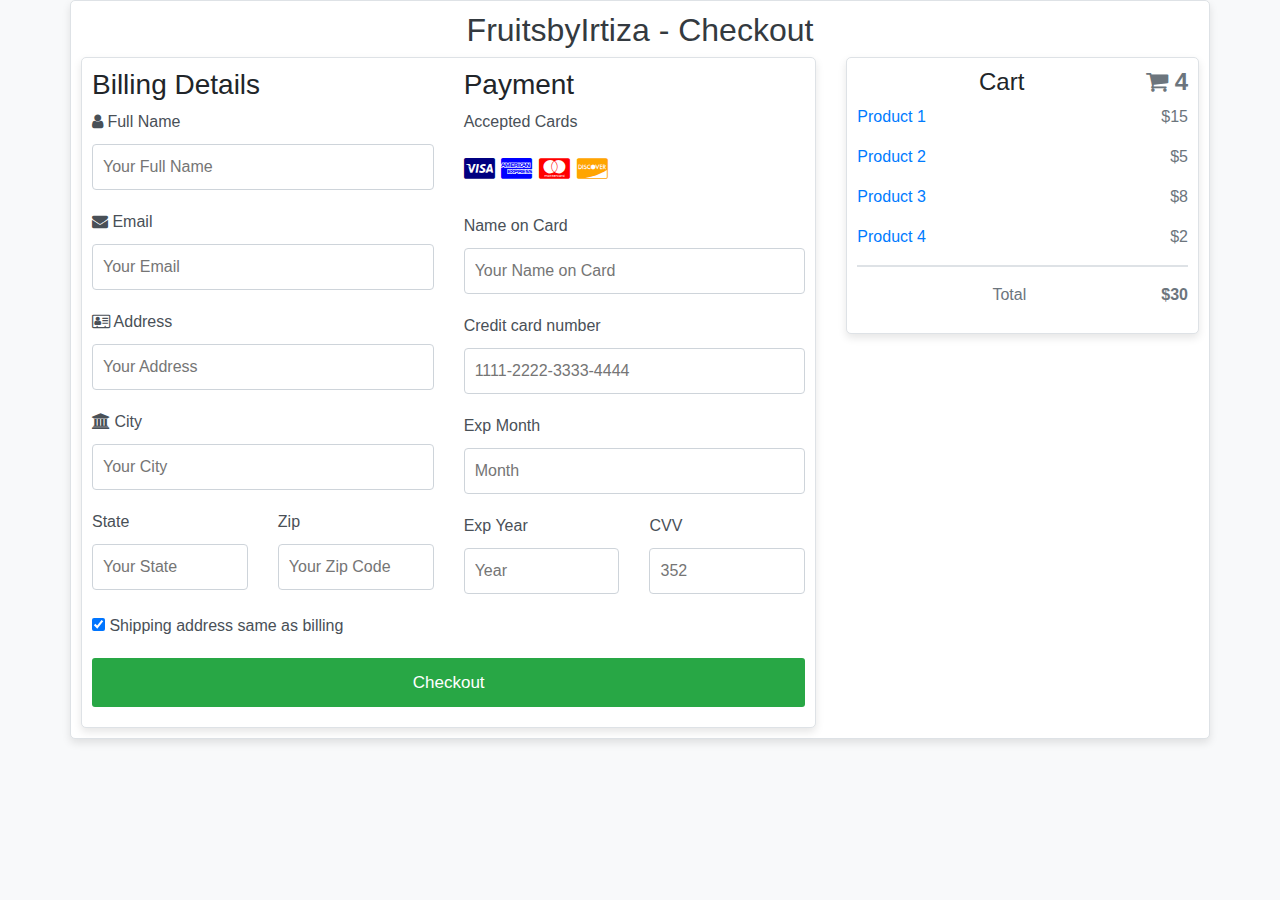
<file: payment.html>
<!DOCTYPE html>
<html lang="en">
<head>
  <meta charset="UTF-8">
  <meta name="viewport" content="width=device-width, initial-scale=1">
  <link rel="stylesheet" href="https://stackpath.bootstrapcdn.com/bootstrap/4.3.1/css/bootstrap.min.css">
  <link rel="stylesheet" href="https://cdnjs.cloudflare.com/ajax/libs/font-awesome/4.7.0/css/font-awesome.min.css">
  <style>
    body {
      font-family: Arial, sans-serif;
      background-color: #f8f9fa;
    }

    h2 {
      color: #343a40;
    }

    p {
      color: #6c757d;
    }

    .container {
      background-color: #ffffff;
      padding: 10px;
      border: 1px solid #dee2e6;
      border-radius: 5px;
      box-shadow: 0 4px 8px rgba(0, 0, 0, 0.1);
    }

    input[type=text] {
      width: 100%;
      margin-bottom: 20px;
      padding: 10px;
      border: 1px solid #ced4da;
      border-radius: 4px;
    }

    label {
      margin-bottom: 10px;
      display: block;
      color: #495057;
    }

    .icon-container {
      margin-bottom: 20px;
      padding: 7px 0;
      font-size: 24px;
    }

    .btn {
      background-color: #28a745;
      color: white;
      padding: 12px;
      margin: 10px 0;
      border: none;
      width: 100%;
      border-radius: 3px;
      cursor: pointer;
      font-size: 17px;
    }

    .btn:hover {
      background-color: #218838;
    }

    a {
      color: #007bff;
    }

    hr {
      border: 1px solid #dee2e6;
    }

    span.price {
      float: right;
      color: #6c757d;
    }
  </style>
  <title>FruitsbyIrtiza - Checkout</title>
</head>
<body>

<div class="container">
  <h2 class="text-center">FruitsbyIrtiza - Checkout</h2>
 <div class="row">
    <div class="col-md-8">
      <div class="container">
        <form action="/process_payment" method="post">
          <div class="row">
            <div class="col-md-6">
              <h3>Billing Details</h3>
              <label for="fname"><i class="fa fa-user"></i> Full Name</label>
              <input type="text" id="fname" name="firstname" placeholder="Your Full Name">
              <label for="email"><i class="fa fa-envelope"></i> Email</label>
              <input type="text" id="email" name="email" placeholder="Your Email">
              <label for="adr"><i class="fa fa-address-card-o"></i> Address</label>
              <input type="text" id="adr" name="address" placeholder="Your Address">
              <label for="city"><i class="fa fa-institution"></i> City</label>
              <input type="text" id="city" name="city" placeholder="Your City">
              <div class="row">
                <div class="col-md-6">
                  <label for="state">State</label>
                  <input type="text" id="state" name="state" placeholder="Your State">
                </div>
                <div class="col-md-6">
                  <label for="zip">Zip</label>
                  <input type="text" id="zip" name="zip" placeholder="Your Zip Code">
                </div>
              </div>
            </div>
            <div class="col-md-6">
              <h3>Payment</h3>
              <label for="fname">Accepted Cards</label>
              <div class="icon-container">
                <i class="fa fa-cc-visa" style="color:navy;"></i>
                <i class="fa fa-cc-amex" style="color:blue;"></i>
                <i class="fa fa-cc-mastercard" style="color:red;"></i>
                <i class="fa fa-cc-discover" style="color:orange;"></i>
              </div>
              <label for="cname">Name on Card</label>
              <input type="text" id="cname" name="cardname" placeholder="Your Name on Card">
              <label for="ccnum">Credit card number</label>
              <input type="text" id="ccnum" name="cardnumber" placeholder="1111-2222-3333-4444">
              <label for="expmonth">Exp Month</label>
              <input type="text" id="expmonth" name="expmonth" placeholder="Month">
              <div class="row">
                <div class="col-md-6">
                  <label for="expyear">Exp Year</label>
                  <input type="text" id="expyear" name="expyear" placeholder="Year">
                </div>
                <div class="col-md-6">
                  <label for="cvv">CVV</label>
                  <input type="text" id="cvv" name="cvv" placeholder="352">
                </div>
              </div>
            </div>
          </div>
          <label>
            <input type="checkbox" checked="checked" name="sameadr"> Shipping address same as billing
          </label>
          <button class="btn btn-primary">Checkout</button>
        </form>
      </div>
    </div>
    <div class="col-md-4">
      <div class="container">
        <h4 class="text-center">Cart <span class="price"><i class="fa fa-shopping-cart"></i> <b>4</b></span></h4>
        <p><a href="#">Product 1</a> <span class="price">$15</span></p>
        <p><a href="#">Product 2</a> <span class="price">$5</span></p>
        <p><a href="#">Product 3</a> <span class="price">$8</span></p>
        <p><a href="#">Product 4</a> <span class="price">$2</span></p>
        <hr>
        <p class="text-center">Total <span class="price"><b>$30</b></span></p>
      </div>
    </div>
  </div>
</div>

</body>
</html>
</file>
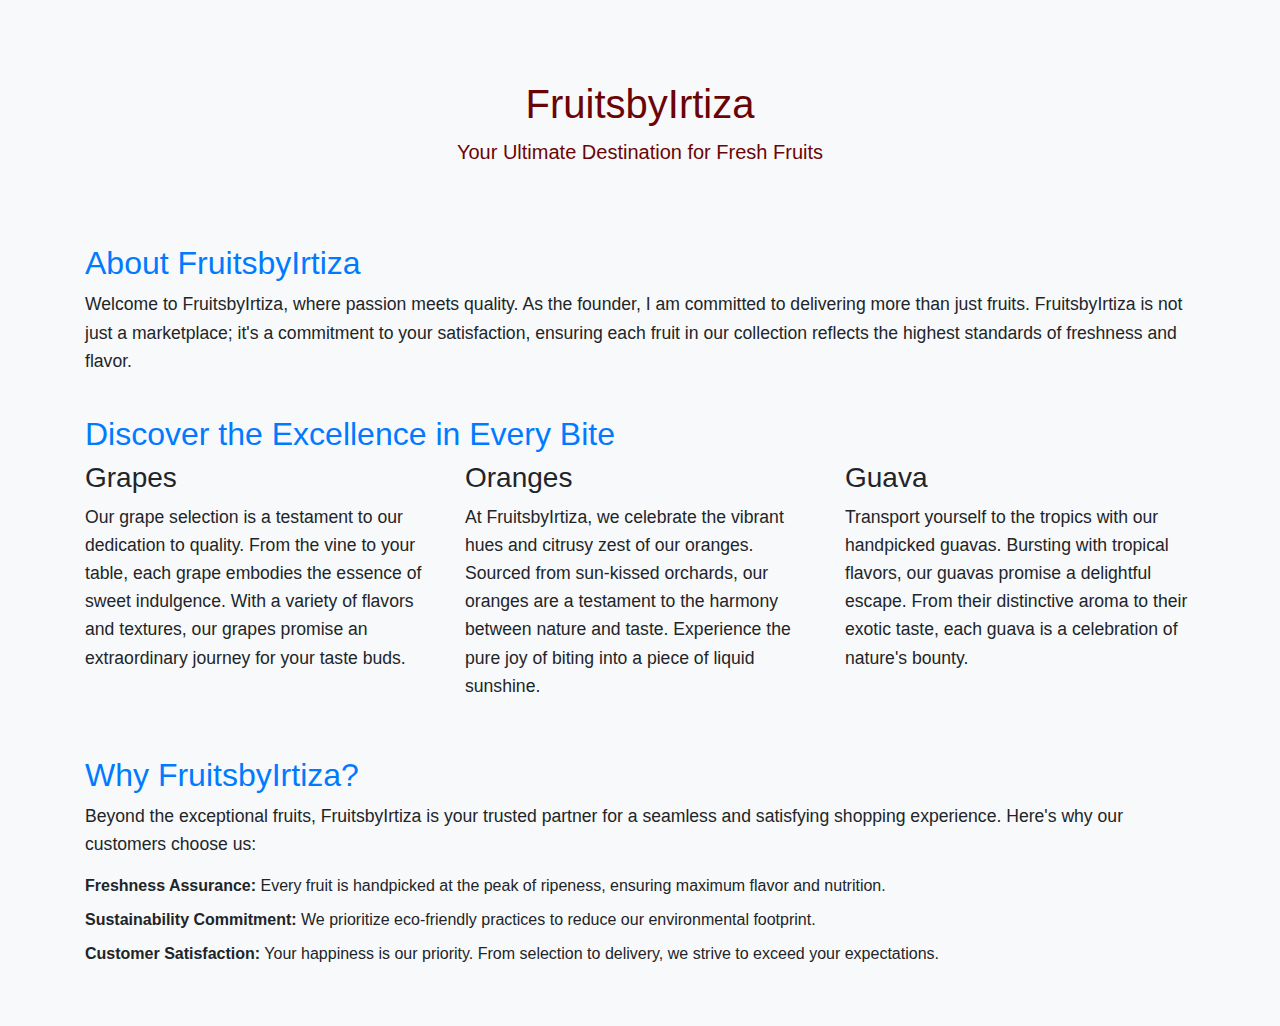
<file: readmore.html>
<!DOCTYPE html>
<html lang="en">

<head>
    <meta charset="UTF-8">
    <meta http-equiv="X-UA-Compatible" content="IE=edge">
    <meta name="viewport" content="width=device-width, initial-scale=1.0">
    <title>FruitsbyIrtiza - Your Ultimate Destination for Fresh Fruits</title>
    <!-- Bootstrap CSS -->
    <link rel="stylesheet" href="https://stackpath.bootstrapcdn.com/bootstrap/4.5.2/css/bootstrap.min.css">
    <!-- Font Awesome for icons -->
    <link rel="stylesheet" href="https://cdnjs.cloudflare.com/ajax/libs/font-awesome/5.15.3/css/all.min.css">
    <style>
        body {
            font-family: 'Arial', sans-serif;
            background-color: #f8f9fa;
   
            padding: 20px;
        }

        header {
            text-align: center;
            padding: 60px 0;
         
            color: #6b0505;
        }

        h1 {
            font-size: 2.5em;
        }

        section {
            margin-bottom: 40px;
        }

        h2 {
            color: #007bff;
        }

        p {
            font-size: 1.1em;
            line-height: 1.6;
        }

        ul {
            list-style-type: none;
            padding: 0;
        }

        li {
            margin-bottom: 10px;
        }
    </style>
</head>

<body>

    <header>
        <!-- Hero Section -->
        <h1>FruitsbyIrtiza</h1>
        <p class="lead">Your Ultimate Destination for Fresh Fruits</p>
    </header>

    <main class="container">
        <!-- Main content goes here -->
        <section>
            <h2>About FruitsbyIrtiza</h2>
            <p>
                Welcome to FruitsbyIrtiza, where passion meets quality. As the founder, I am committed to delivering more than
                just fruits. FruitsbyIrtiza is not just a marketplace; it's a commitment to your satisfaction, ensuring each
                fruit in our collection reflects the highest standards of freshness and flavor.
            </p>
        </section>

        <section>
            <h2>Discover the Excellence in Every Bite</h2>
            <div class="row">
                <div class="col-md-4">
                    <h3>Grapes</h3>
                    <p>
                        Our grape selection is a testament to our dedication to quality. From the vine to your table, each grape
                        embodies the essence of sweet indulgence. With a variety of flavors and textures, our grapes promise an
                        extraordinary journey for your taste buds.
                    </p>
                </div>
                <div class="col-md-4">
                    <h3>Oranges</h3>
                    <p>
                        At FruitsbyIrtiza, we celebrate the vibrant hues and citrusy zest of our oranges. Sourced from sun-kissed
                        orchards, our oranges are a testament to the harmony between nature and taste. Experience the pure joy of
                        biting into a piece of liquid sunshine.
                    </p>
                </div>
                <div class="col-md-4">
                    <h3>Guava</h3>
                    <p>
                        Transport yourself to the tropics with our handpicked guavas. Bursting with tropical flavors, our guavas
                        promise a delightful escape. From their distinctive aroma to their exotic taste, each guava is a celebration
                        of nature's bounty.
                    </p>
                </div>
            </div>
        </section>

        <section>
            <h2>Why FruitsbyIrtiza?</h2>
            <p>
                Beyond the exceptional fruits, FruitsbyIrtiza is your trusted partner for a seamless and satisfying shopping
                experience. Here's why our customers choose us:
            </p>
            <ul>
                <li><strong>Freshness Assurance:</strong> Every fruit is handpicked at the peak of ripeness, ensuring maximum
                    flavor and nutrition.</li>
                <li><strong>Sustainability Commitment:</strong> We prioritize eco-friendly practices to reduce our environmental
                    footprint.</li>
                <li><strong>Customer Satisfaction:</strong> Your happiness is our priority. From selection to delivery, we strive
                    to exceed your expectations.</li>
            </ul>
        </section>
    </main>

    <!-- Bootstrap JS and jQuery (required for Bootstrap components) -->
    <script src="https://code.jquery.com/jquery-3.5.1.slim.min.js"></script>
    <script src="https://cdn.jsdelivr.net/npm/@popperjs/core@2.5.2/dist/umd/popper.min.js"></script>
    <script src="https://stackpath.bootstrapcdn.com/bootstrap/4.5.2/js/bootstrap.min.js"></script>

</body>

</html>
</file>
